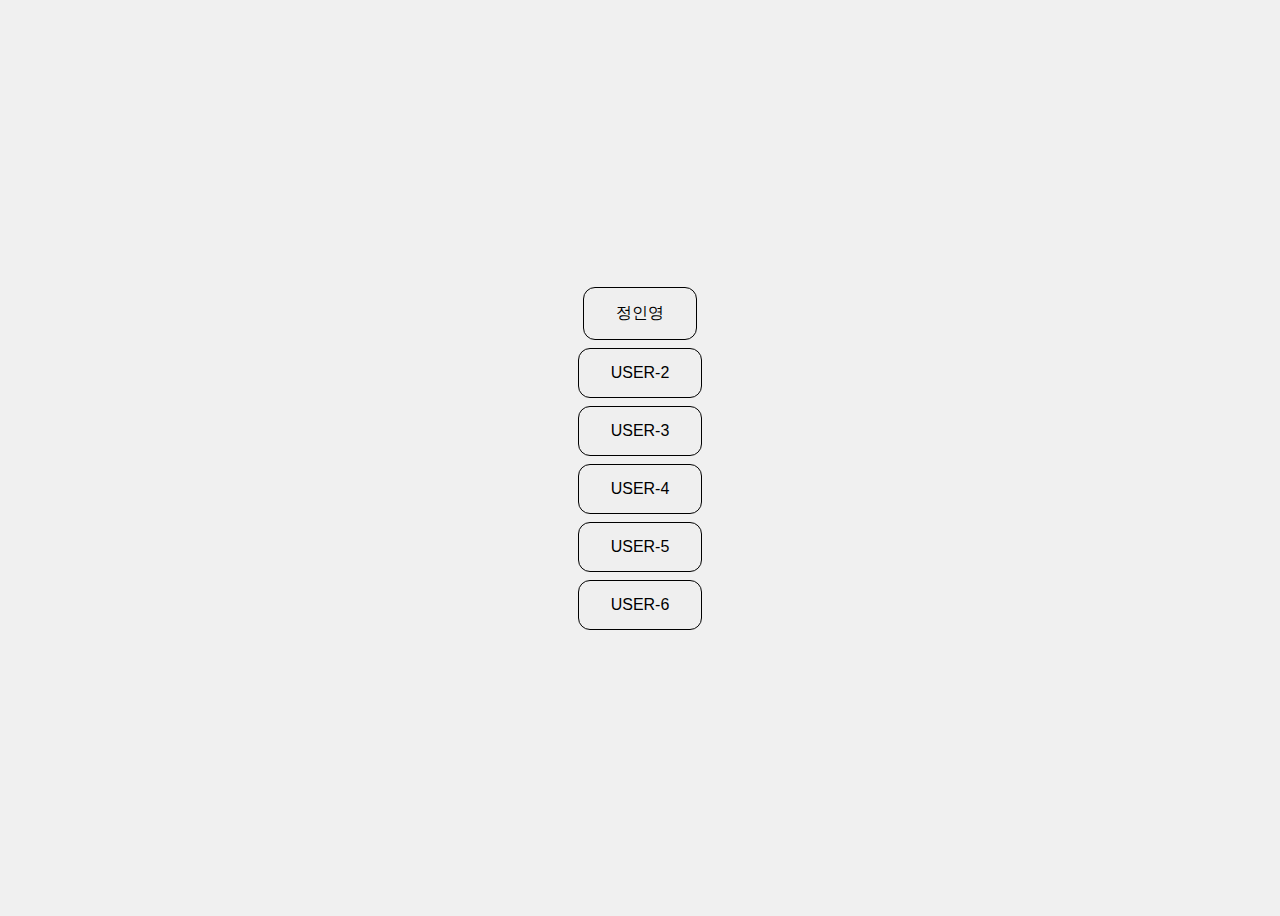
<file: index.html>
﻿<!DOCTYPE html>
<html lang="en">
  <head>
    <meta charset="UTF-8" />
    <meta name="viewport" content="width=device-width, initial-scale=1.0" />
    <title>메인 페이지</title>
    <style>
      body {
        background-color: #f0f0f0;
        display: flex;
        justify-content: center;
        align-items: center;
        height: 100vh;
        flex-direction: column;
      }
      button {
        border: 1.5px black solid;
        color: black;
        padding: 15px 32px;
        text-align: center;
        text-decoration: none;
        display: inline-block;
        font-size: 16px;
        margin: 4px 2px;
        cursor: pointer;
        border-radius: 12px;
        transition: background-color 0.5s ease;
      }
      button:hover {
        background-color: black;
        color: white;
      }
    </style>
  </head>
  <body>
    <button onclick="location.href='USER-1/index.html'">정인영</button>
    <button onclick="location.href='USER-2/index.html'">USER-2</button>
    <button onclick="location.href='USER-3/index.html'">USER-3</button>
    <button onclick="location.href='USER-4/index.html'">USER-4</button>
    <button onclick="location.href='USER-5/index.html'">USER-5</button>
    <button onclick="location.href='USER-6/index.html'">USER-6</button>
  </body>
</html>
</file>
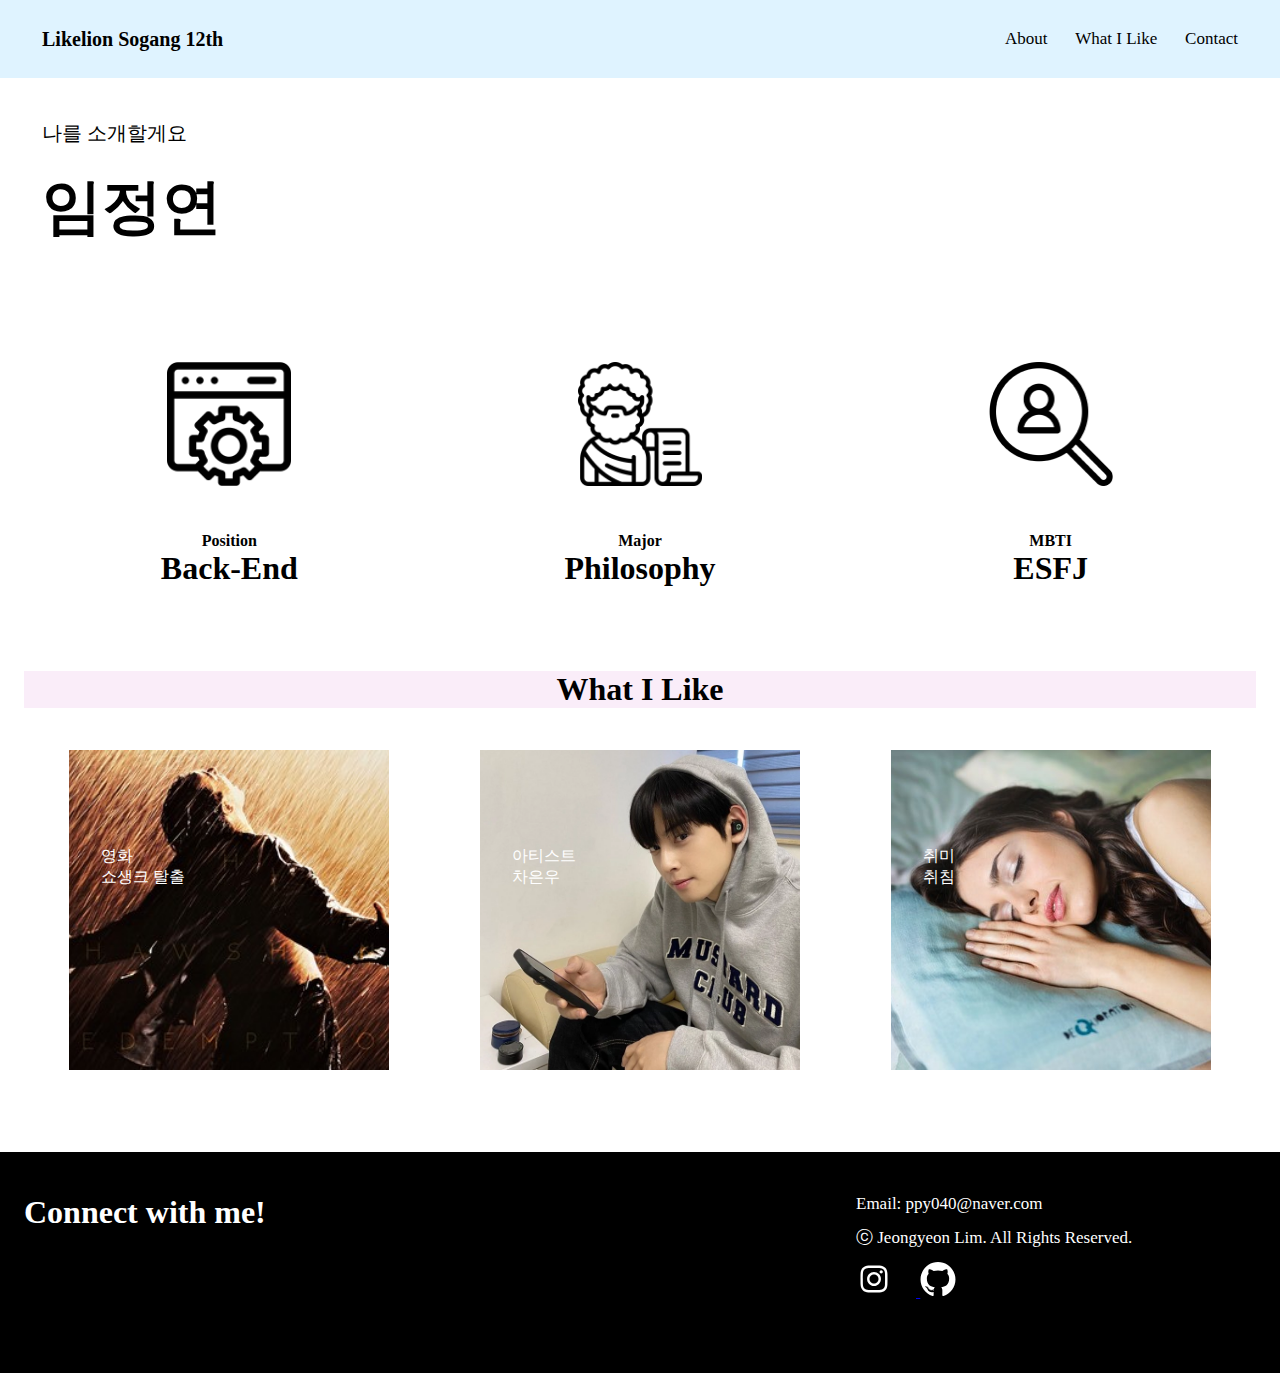
<file: USER-1/index.html>
<!DOCTYPE html>
<html lang="en">

<head>
  <meta charset="UTF-8">
  <meta name="viewport" content="width=device-width, initial-scale=1.0">
  <title>임정연의 자기소개 페이지</title>
  <link rel="stylesheet" href="style.css">
</head>

<body>
  <header>
    <div id="header-brand">Likelion Sogang 12th</div>
    <div class="navigation-menu">
      <div class="menu-item">About</div>
      <div class="menu-item">What I Like</div>
      <div class="menu-item">Contact</div>
    </div>
  </header>
  <main>
    <section id="profile-summary">
      <h1>나를 소개할게요</h1>
      <h2>임정연</h2>
    </section>
    <section id="about-me">
      <article class="simple-profile">
        <figure class="profile-figure">
          <img id="article-img" src="./images/backend.png" />
          <div class="info-label">Position</div>
          <div class="info-value">Back-End</div>
        </figure>
      </article>
      <article class="simple-profile">
        <figure class="profile-figure">
          <img id="article-img" src="./images/philosopher.png" />
          <div class="info-label">Major</div>
          <div class="info-value">Philosophy</div>
        </figure>
      </article>
      <article class="simple-profile">
        <figure class="profile-figure">
          <img id="article-img" src="./images/mbti.png" />
          <div class="info-label">MBTI</div>
          <div class="info-value">ESFJ</div>
        </figure>
      </article>
    </section>
    <section id="favorite">
      <h2 class="favorite-title">What I Like</h2>
      <div class="favorite-gallery">
        <article class="image-block">
          <img class="favorite-image" src="./images/쇼생크탈출.jpg" alt="영화 쇼생크 탈출 포스터" />
          <figcaption class="image-caption">
            <div class="caption-title">영화</div>
            <div class="caption-subtitle">쇼생크 탈출</div>
          </figcaption>
        </article>
        <article class="image-block">
          <img class="favorite-image" src="./images/차은우.png" alt="차은우 얼굴" />
          <figcaption class="image-caption">
            <div class="caption-title">아티스트</div>
            <div class="caption-subtitle">차은우</div>
          </figcaption>
        </article>
        <article class="image-block">
          <img class="favorite-image" src="./images/취침.jpg" alt="취침" />
          <figcaption class="image-caption">
            <div class="caption-title">취미</div>
            <div class="caption-subtitle">취침</div>
          </figcaption>
        </article>
      </div>
    </section>
  </main>
</body>
<footer>
  <h2 class="footer-heading">Connect with me!</h2>
  <div class="contact-details">
    <div class="contact-info">Email: ppy040@naver.com</div>
    <p class="copyright">ⓒ Jeongyeon Lim. All Rights Reserved.</p>
    <div class="social-media-linkes">
      <a href="https://www.instagram.com/aprilfo01s" target="_blank">
        <img class="social-icon" src="./images/instagram.svg" />
      </a>
      <a href="https://github.com/13155a1" target="_blank">
        <img class="social-icon" src="./images/github.svg" />
      </a>
    </div>
  </div>
</footer>

</html>
</file>
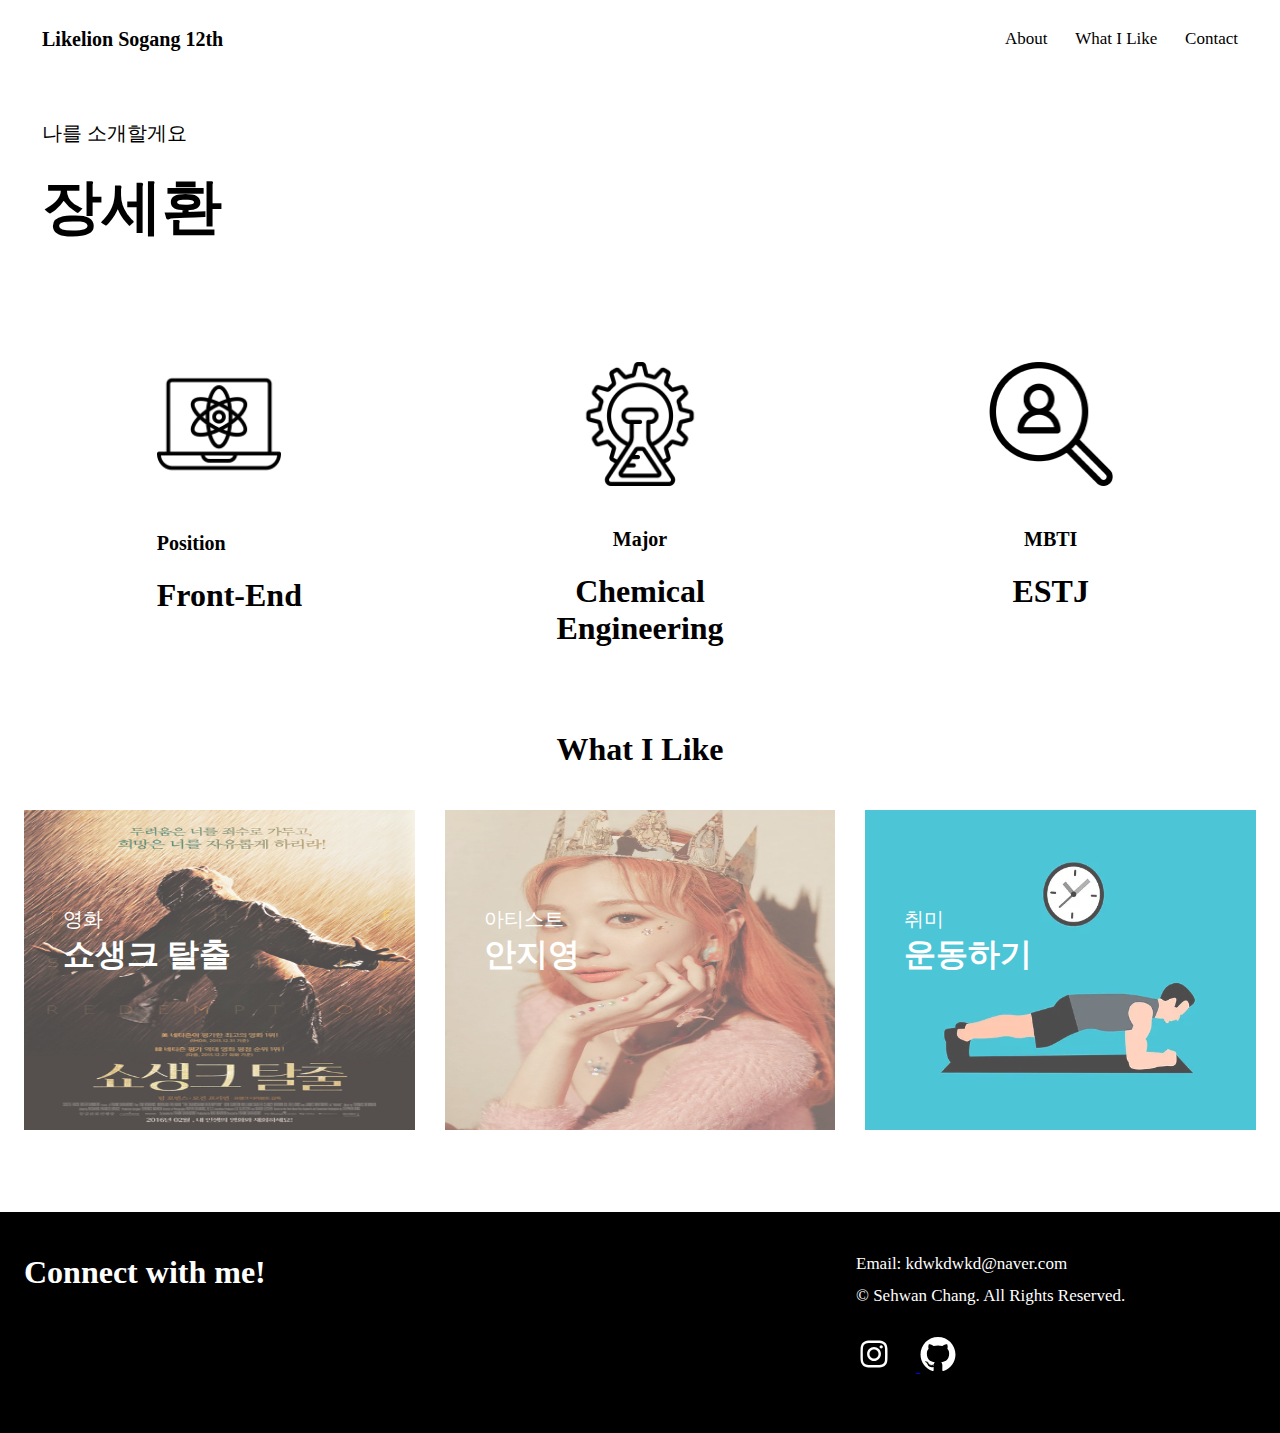
<file: USER-2/index.html>
<!DOCTYPE html>
<html lang="ko">
  <head>
    <meta charset="UTF-8" />
    <meta name="viewport" content="width=device-width, initial-scale=1.0" />
    <title>Profile</title>
    <link rel="stylesheet" href="style.css" />
  </head>
  <body>
    <header>
      <div id="header-brand">Likelion Sogang 12th</div>
      <div class="navigation-menu">
        <div class="menu-item">About</div>
        <div class="menu-item">What I Like</div>
        <div class="menu-item">Contact</div>
      </div>
    </header>
    <main>
      <section id="profile-summary">
        <h1>나를 소개할게요</h1>
        <h2>장세환</h2>
      </section>
      <section id="about-me">
        <article>
          <figure class="profile-figure">
            <img id="article-img" src="./images/front.png" />
            <div class="info-label">Position</div>
            <div class="info-value">Front-End</div>
          </figure>
        </article>
        <article>
          <img id="article-img" src="./images/chemical.png" />
          <div class="info-label">Major</div>
          <div class="info-value">Chemical</div>
          <div class="info-value">Engineering</div>
        </article>
        <article>
          <img id="article-img" src="./images/mbti.png" />
          <div class="info-label">MBTI</div>
          <div class="info-value">ESTJ</div>
        </article>
      </section>

      <section id="favorite">
        <h2 class="favorites-title">What I Like</h2>
        <div class="favorite-gallery">
          <article class="image-block">
            <img
              class="favorite-image"
              src="./images/movie.jpg"
              alt="영화 쇼생크 탈출 포스터"
            />
            <figcaption class="image-caption">
              <div class="caption-title">영화</div>
              <div class="caption-subtitle">쇼생크 탈출</div>
            </figcaption>
          </article>
          <article class="image-block">
            <img
              class="favorite-image"
              src="./images/person.jpeg"
              alt="아티스트 안지영 사진"
            />
            <figcaption class="image-caption">
              <div class="caption-title">아티스트</div>
              <div class="caption-subtitle">안지영</div>
            </figcaption>
          </article>
          <atricle class="image-block">
            <img
              class="favorite-image"
              src="./images/health.png"
              alt="취미 운동하는 사진"
            />
            <figcaption class="image-caption">
              <div class="caption-title">취미</div>
              <div class="caption-subtitle">운동하기</div>
            </figcaption>
          </atricle>
        </div>
      </section>
    </main>
    <footer>
      <h2 class="footer-heading">Connect with me!</h2>
      <div class="contact-details">
        <div class="contact-info">Email: kdwkdwkd@naver.com</div>
        <p class="copyright">© Sehwan Chang. All Rights Reserved.</p>
        <div class="social-media-links">
          <a href="https://www.instagram.com/0xsehwan/" target="_blank">
            <img class="social-icon" src="./images/instagram.svg" />
          </a>
          <a href="https://github.com/SehwanChang" target="_blank">
            <img class="social-icon" src="./images/github.svg" />
          </a>
      </div>
    </footer>
  </body>
</html>
</file>
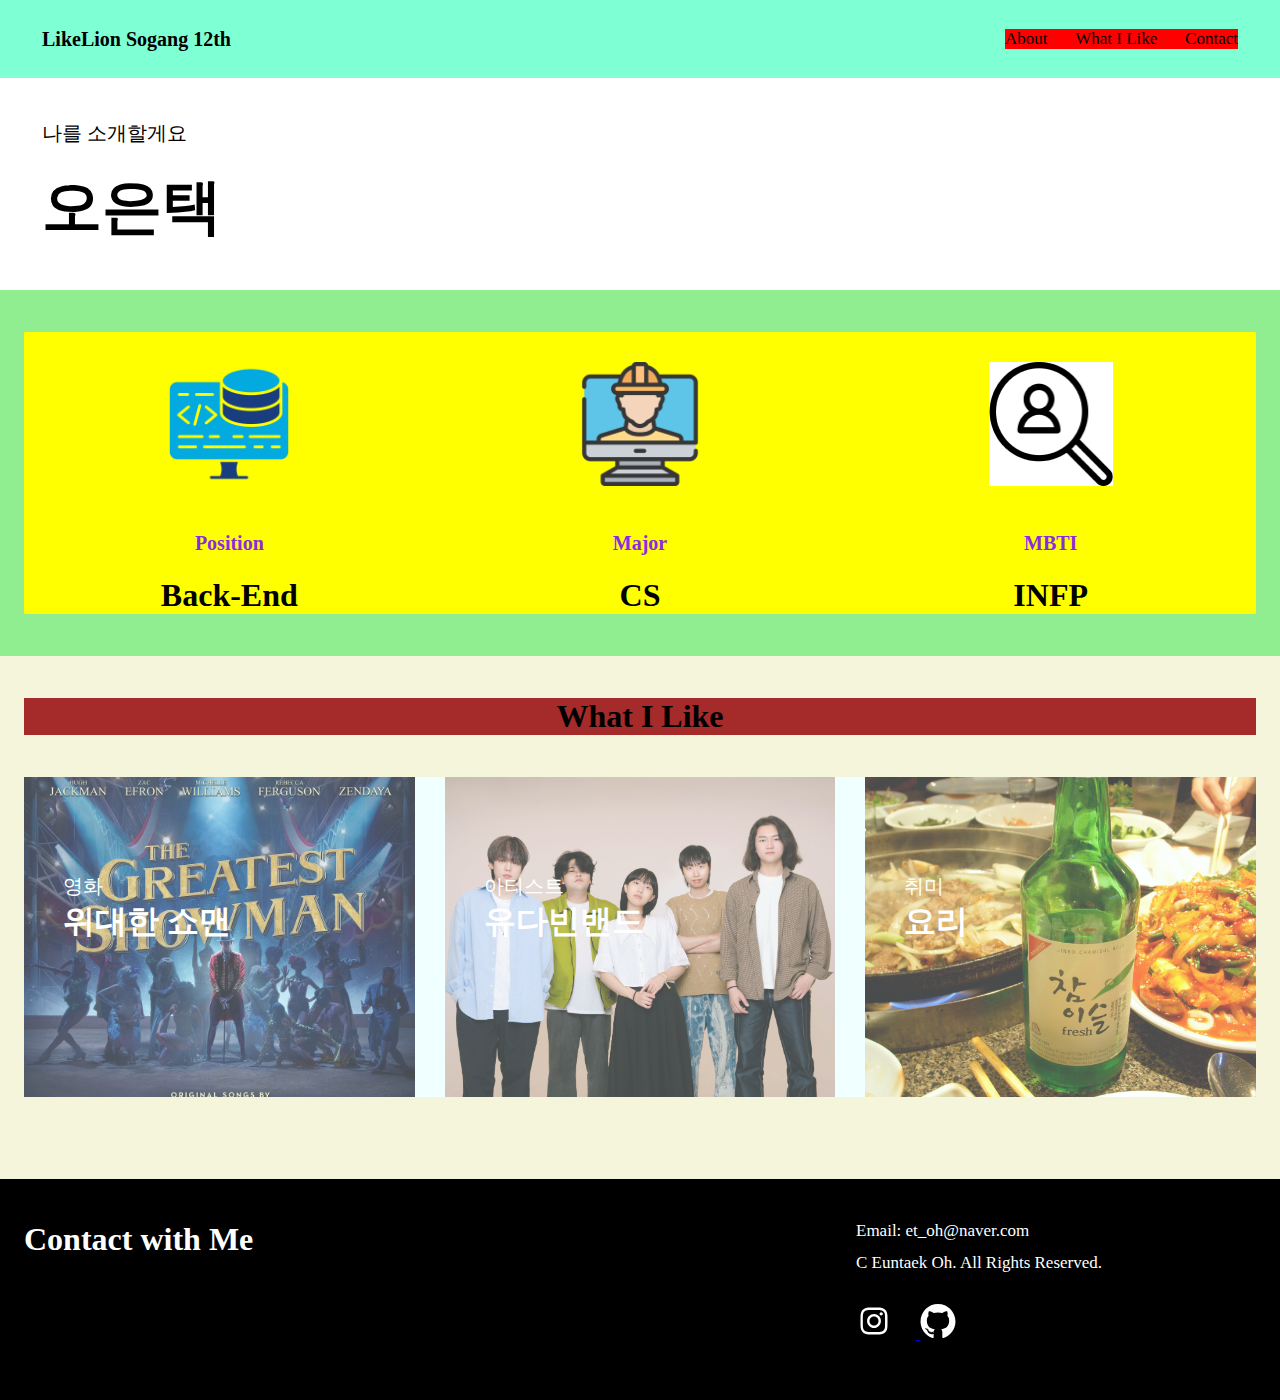
<file: USER-6/index.html>
<!DOCTYPE html>
<html lang="ko">
<head>
    <meta charset="UTF-8">
    <meta name="viewport" content="width=device-width, initial-scale=1.0">
    <title>나는 오은택</title>
    <link rel="stylesheet" href="style.css">
</head>
<body>
    <header>
        <div id="header-brand">LikeLion Sogang 12th</div>
        <div class="navigation-menu">
            <div class="menu-item">About</div>
            <div class="menu-item">What I Like</div>
            <div class="menu-item">Contact</div>

        </div>

    </header>
    <main>
        <section id="profile-summary">
            <h1>나를 소개할게요</h1>
            <h2>오은택</h2>
        </section>
        <section id="about-me">
            <article class="simple-profile">
                <figure class="profile-figure">
                    <img id="article-image" src="./images/backend.png">
                    <div class="info-label">Position</div>
                    <div class="info-value">Back-End</div>
                </figure>
            </article>
            <article class="simple-profile">
                <figure class="profile-figure">
                    <img id="article-image" src="./images/cogwheel.png">
                    <div class="info-label">Major</div>
                    <div class="info-value">CS</div>
                </figure>
            </article>
            <article class="simple-profile">
                <figure class="profile-figure">
                    <img id="article-image" src="./images/mbti.png">
                    <div class="info-label">MBTI</div>
                    <div class="info-value">INFP</div>
                </figure>
            </article>

        </section>
        <section id="favorite">
            <h2 class="favorites-title">What I Like</h2>
            <div class="favorite-gallery">
                <article class="image-block">
                    <img
                        class="favorite-image"
                        src="./images/greatestshow.png"
                        alt="위대한 쇼맨 포스터"
                    />
                    <figcaption class="image-caption">
                        <div class="caption-title">영화</div>
                        <div class="caption-subtitle">위대한 쇼맨</div>
                    </figcaption>
                </article>
                <article class="image-block">
                    <img
                        class="favorite-image"
                        src="./images/band.jpg"
                        alt="유다빈밴드"
                    />
                    <figcaption class="image-caption">
                        <div class="caption-title">아티스트</div>
                        <div class="caption-subtitle">유다빈밴드</div>
                    </figcaption>
                </article>
                <article class="image-block">
                    <img
                        class="favorite-image"
                        src="./images/anju.jpg"
                        alt="위대한 쇼맨 포스터"
                    />
                    <figcaption class="image-caption">
                        <div class="caption-title">취미</div>
                        <div class="caption-subtitle">요리</div>
                    </figcaption>
                </article>
            </div>
        </section>
    </main>

    <footer>
        <h2 class="footer-heading">Contact with Me</h2>
        <div class="contact-detail">
            <div class="contact-info">Email: et_oh@naver.com</div>
            <p class="copyright"> C Euntaek Oh. All Rights Reserved.</p>
            <div class="social-media-links">
                <a href="https://www.instagram.com/xor_00oh/" target="_blank">
                    <img class="social-icon" src="./images/instagram.svg" />
                </a>
                <a href="https://github.com/Als-ET" target="_blank">
                    <img class="social-icon" src="./images/github.svg" />
                </a>
            </div>
        </div>

    </footer>
</body>
</html>
</file>
<file: USER-1/style.css>
* {
  box-sizing: border-box;
  padding: 0;
  margin: 0;
}
header {
  height: 78px;
  background-color: rgb(223, 243, 255);
  padding: 24px 42px;
  display: flex;
  justify-content: space-between;
  align-items: center;
}

#header-brand {
  font-size: 20px;
  font-weight: 600;
}

.navigation-menu {
  background: rgb(223, 243, 255);
  width: 233px;
  display: flex;
  justify-content: space-between;
}

.menu-item {
  font-size: 17px;
}

#profile-summary {
  padding: 42px;
}

h1 {
  font-size: 20px;
  font-weight: 400;
  margin-bottom: 20px;
}

h2 {
  font-size: 60px;
  font-weight: 600;
}

/* section */
#about-me {
  background: white;
  display: flex;
  justify-content: space-between;
  padding: 42px 24px;
  flex-wrap: wrap;
}

.simple-profile {
  background: white;
}

#article-img {
  width: 124px;
  height: 124px;
  margin-top: 30px;
  margin-bottom: 42px;
}

.info-value {
  font-size: 32px;
}

.simple-profile {
  display: flex;
  flex-direction: column;
  font-weight: 600;
  align-items: center;
  text-align: center;
  flex-grow: 1;
  flex-shrink: 0;
  flex-basis: 320px;
}

/* section */
#favorite {
  padding: 42px 24px 82px 24px;
  background-color: white;
}

.favorite-title {
  background-color: rgb(250, 237, 249);
  font-size: 32px;
  font-weight: 600;
  margin-bottom: 42px;
  text-align: center;
}

.favorite-gallery {
  background: white;
  display: flex;
  justify-content: space-around;
}

.image-block {
  position: relative;
  width: 320px;
  height: 320px;
  position: relative;
}

.favorite-image {
  object-fit: cover;
  width: 100%;
  height: 100%;
}

.image-caption {
  position: absolute;
  top: 30%;
  left: 10%;
  color: white;
}

/* footer */
footer {
  background-color: black;
  padding: 42px 24px;
  color: white;
  display: flex;
  flex-wrap: wrap;
  justify-content: space-between;
}

.footer-heading {
  width: 400px;
  font-size: 32px;
  font-weight: 600;
}

.contact-details {
  width: 400px;
  font-size: 17px;
  font-weight: 400;
  height: 137px;
  background-color: rgb(0, 0, 0);
}

.contact-info,
.copyright {
  margin-bottom: 12px;
}

.social-media-links {
  margin-top: 30px;
}

.social-icon {
  width: 36px;
  height: 36px;
  margin-right: 24px;
}
</file>
<file: USER-2/style.css>
/* 전체 선택자 */
* {
    box-sizing: border-box;
    padding: 0;
    margin: 0;
  }
  
  /* header */
  header {
    height: 78px;
    padding: 24px 42px;
    display: flex;
    justify-content: space-between;
    align-items: center;
    cursor: default;
  }
  
  #header-brand {
    font-size: 20px;
    font-weight: 600;
  }
  
  .navigation-menu {
    width: 233px;
    display: flex;
    justify-content: space-between;
    cursor: pointer;
  }
  
  .menu-item {
    font-size: 17px;
  }
  
  /* main1 */
  
  #profile-summary {
    padding: 42px;
  }
  h1 {
    font-size: 20px;
    font-weight: 400;
    margin-bottom: 20px;
  }
  h2 {
    font-size: 60px;
    font-weight: 600;
  }
  
  /* Section */
  #about-me {
    padding: 42px 24px;
    display: flex;
    flex-wrap: wrap;
    justify-content: space-between;
  }
  
  article {
    display: flex;
    flex-direction: column;
    align-items: center;
    font-weight: 600;
    flex: 1 0 20rem;
  }
  
  #article-img {
    width: 124px;
    height: 124px;
    margin-top: 30px;
    margin-bottom: 42px;
  }
  .info-label {
    font-size: 20px;
    margin-bottom: 22px;
  }
  .info-value {
    font-size: 32px;
  }
  
  /* Section 2 */
  #favorite {
    padding: 42px 24px 82px 24px;
  }
  .favorites-title {
    font-size: 32px;
    font-weight: 600;
    margin-bottom: 42px;
    text-align: center;
  }
  .favorite-gallery {
    display: flex;
    gap: 30px;
    flex-direction: row;
    justify-content: space-between;
    flex-wrap: wrap;
    object-fit: cover;
  }
  
  .image-block {
    position: relative;
    width: 20rem;
    height: 20rem;
    flex: 1 0 20rem;
  }
  
  .favorite-image {
    opacity: 0.7;
    width: 100%;
    height: 100%;
    /* object-fit: cover; */
  }
  .image-caption {
    position: absolute;
    top: 30%;
    left: 10%;
    color: white;
  }
  .caption-title {
    font-size: 20px;
    font-weight: 500;
  }
  
  .caption-subtitle {
    font-size: 32px;
    font-weight: 600;
  }
  
  footer {
    background-color: black;
    padding: 42px 24px;
    color: white;
    display: flex;
    justify-content: space-between;
    flex-wrap: wrap;
  }
  
  .footer-heading {
    width: 400px;
    font-size: 32px;
    font-weight: 600;
  }
  
  .contact-details {
    width: 400px;
    font-size: 17px;
    font-weight: 400;
    height: 137px;
  }
  
  .contact-info,
  .copyright {
    margin-bottom: 12px;
  }
  
  .social-media-links {
    margin-top: 30px;
  }
  .social-icon {
    width: 36px;
    height: 36px;
    margin-right: 24px;
  }
</file>
<file: USER-6/style.css>
*{
    box-sizing : border-box;
    padding: 0;
    margin : 0;
}

header{
    height:78px;
    background-color: aquamarine;
    padding: 24px 42px;
    display: flex;
    justify-content: space-between;
    align-items: center;
}

#header-brand{
    font-size: 20px;
    font-weight: 600;
}

.navigation-menu{
    background: red;
    width: 233px;
    display: flex;
    justify-content: space-between;
}

.menu-item{
    font-size: 17px;
}

#profile-summary{
    padding: 42px;
}

h1{
    font-size: 20px;
    font-weight: 400;
    margin-bottom: 20px;
}
h2{
    font-size: 60px;
    font-weight: 600;
}

#about-me{
    display: flex;
    justify-content: space-between;
    padding: 42px 24px;
    flex-wrap: wrap;
    background: lightgreen;
}

.simple-profile{
    display: flex;
    flex-direction: column;
    font-weight: 600;
    align-items: center;
    text-align: center;
    background: yellow;
    flex-grow: 1;
    flex-shrink: 0;
    flex-basis: 320px;
}

#article-image{
    width: 124px;
    height: 124px;
    margin-top: 30px;
    margin-bottom: 42px;
}

.info-label{
    font-size: 20px;
    margin-bottom: 22px;
    color: blueviolet;
}

.info-value{
    font-size: 32px;
}

#favorite{
    padding: 42px 24px 82px 24px;
    background-color: beige;
}

.favorites-title{
    background-color: brown;
    font-size: 32px;
    font-weight: 600;
    margin-bottom: 42px;
    text-align: center;
}

.favorite-gallery{
    background: azure;
    display: flex;
    justify-content: space-between;
    gap: 30px;
    flex-wrap: wrap;
}

.image-block{
    position: relative;
    width: 320px;
    height: 320px;
    flex: 1 0 320px;
}

.image-caption{
    position:absolute;
    top: 30%;
    left: 10%;
    color: white;

}

.caption-title{
    font-size: 20px;
    font-weight: 500;
}
.caption-subtitle{
    font-size: 32px;
    font-weight: 600;
}

.favorite-image{
    opacity: 0.7;
    width: 100%;
    height: 100%;
    object-fit: cover;
}

footer{
    background-color: black;
    padding: 42px 24px;
    color: white;
    display: flex;
    flex-wrap: wrap;
    justify-content: space-between;
}

.footer-heading{
    width: 400px;
    font-size: 32px;
    font-weight: 600;
}

.contact-detail{
    width: 400px;
    font-size: 17px;
    font-weight: 400;
    height: 137px;
}
.contact-info,
.copyright{
    margin-bottom: 12px;
}

.social-media-links{
    margin-top: 30px;
}
.social-icon{
    width: 36px;
    height: 36px;
    margin-right: 24px;
}
</file>
